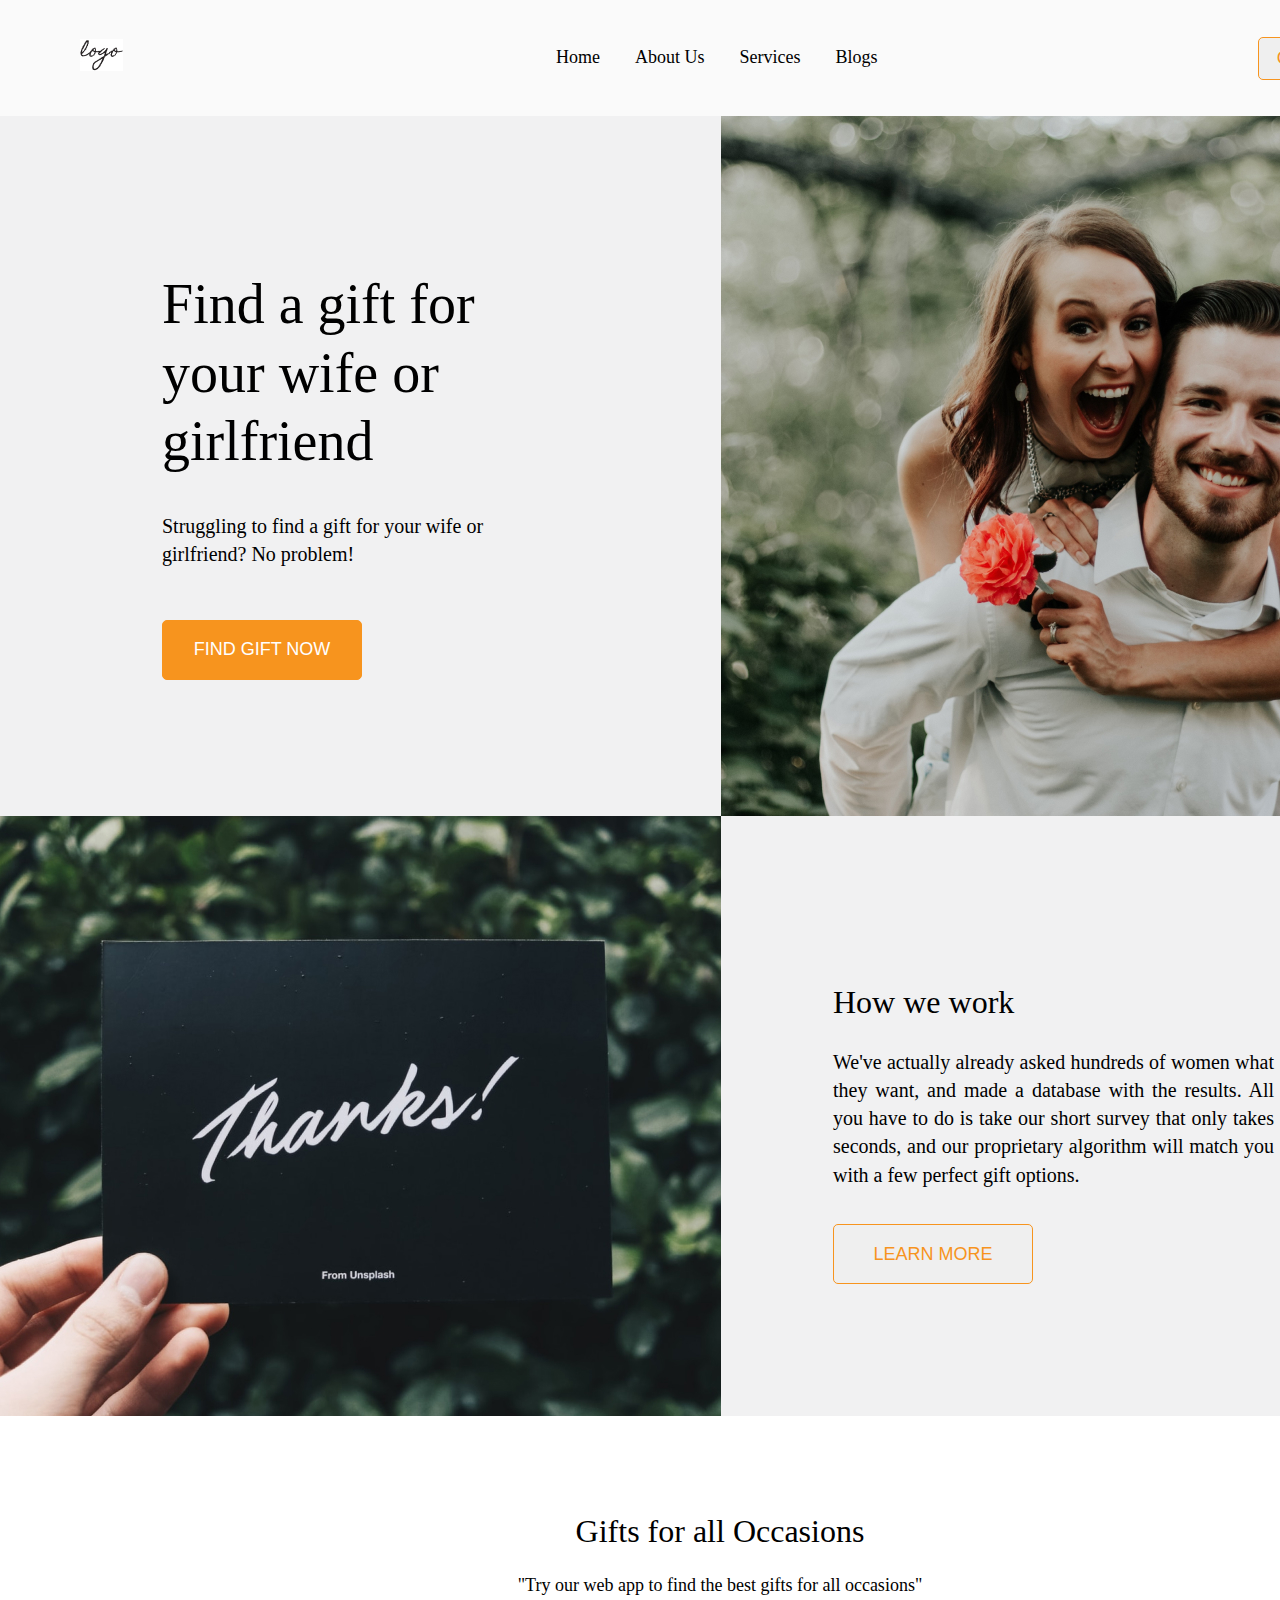
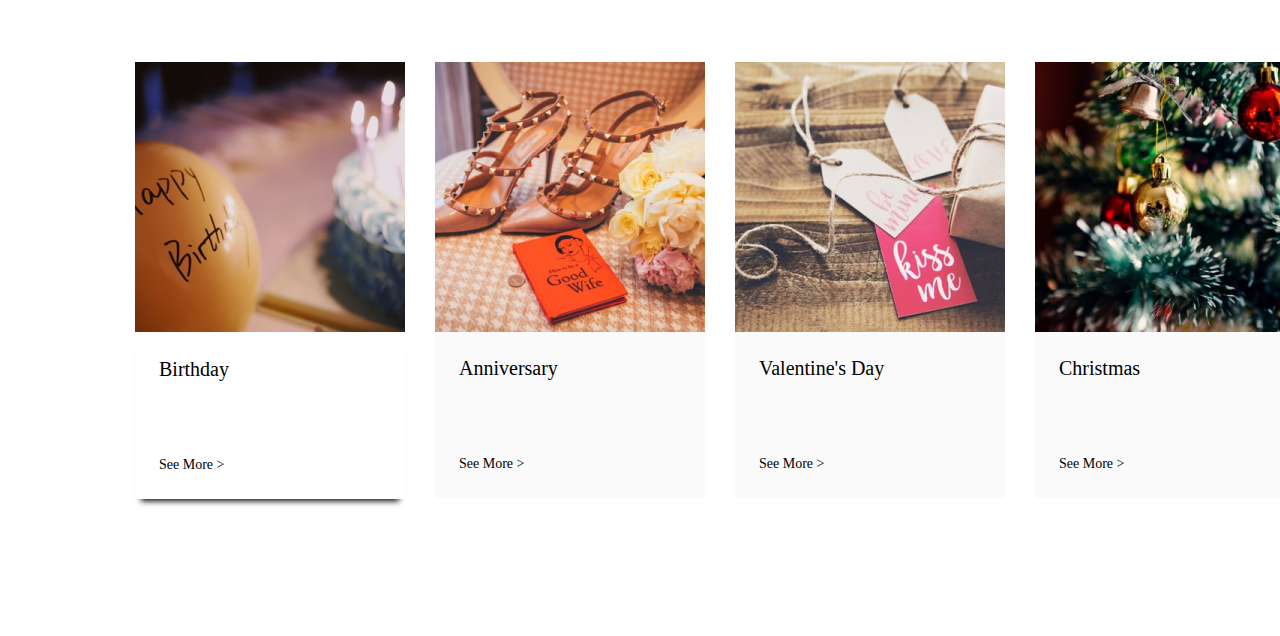
<file: index.html>
<!DOCTYPE html>
<!--[if lt IE 7]>      <html class="no-js lt-ie9 lt-ie8 lt-ie7"> <![endif]-->
<!--[if IE 7]>         <html class="no-js lt-ie9 lt-ie8"> <![endif]-->
<!--[if IE 8]>         <html class="no-js lt-ie9"> <![endif]-->
<!--[if gt IE 8]>      <html class="no-js"> <!--<![endif]-->
<html>
    <head>
        <meta charset="utf-8">
        <meta http-equiv="X-UA-Compatible" content="IE=edge">
        <title>Freebie</title>
        <meta name="description" content="">
        <meta name="viewport" content="width=device-width, initial-scale=1">
        <link rel="stylesheet" href="style.css">
    </head>
    <body>
        <div class="navbar">
            <img src="images/logo.jpg" alt="">
            <ul>
                <li>Home</li>
                <li>About Us</li>
                <li>Services</li>
                <li>Blogs</li>
            </ul>
            <button>GIFT FINDER</button>
        </div>
        <div class="section1">
            <div class="text1">
                <p class="t1">Find a gift for <br>your wife or <br>girlfriend</p>
                <p class="t2">Struggling to find a gift for your wife or <br>girlfriend? No problem!</p>
                <button>FIND GIFT NOW</button>
            </div>
            <img src="images/bg1.jpg" alt="">
        </div>
        <div class="section2">
            <img src="images/bg2.jpg" alt="">
            <div class="text2">
                <p class="t3">How we work</p>
                <p class="t4">We've actually already asked hundreds of women what they want, and made a database with the results. All you have to do is take our short survey that only takes seconds, and our proprietary algorithm will match you with a few perfect gift options.</p>
                <button>LEARN MORE</button>
            </div>
        </div>
        <div class="section3">
            <p class="t5">Gifts for all Occasions</p>
            <p class="t6">"Try our web app to find the best gifts for all occasions"</p>
            <div class="s1"><img src="images/bg3.jpg" alt=""></div>
            <div class="s2"><img src="images/bg4.jpg" alt=""></div>
            <div class="s3"><img src="images/bg5.jpg" alt=""></div>
            <div class="s4"><img src="images/bg6.jpg" alt=""></div>
            <div class="s5">
                <p class="t7">Birthday</p>
                <p class="t8">See More ></p>
            </div>
            <div class="s6">
                <P class="t9">Anniversary</P>
                <p class="t10">See More ></p>
            </div>
            <div class="s7">
                <P class="t11">Valentine's Day</P>
                <p class="t12">See More ></p>
            </div>
            <div class="s8">
                <P class="t13">Christmas</P>
                <p class="t14">See More ></p>
            </div>
        </div>
    </body>
</html>
</file>
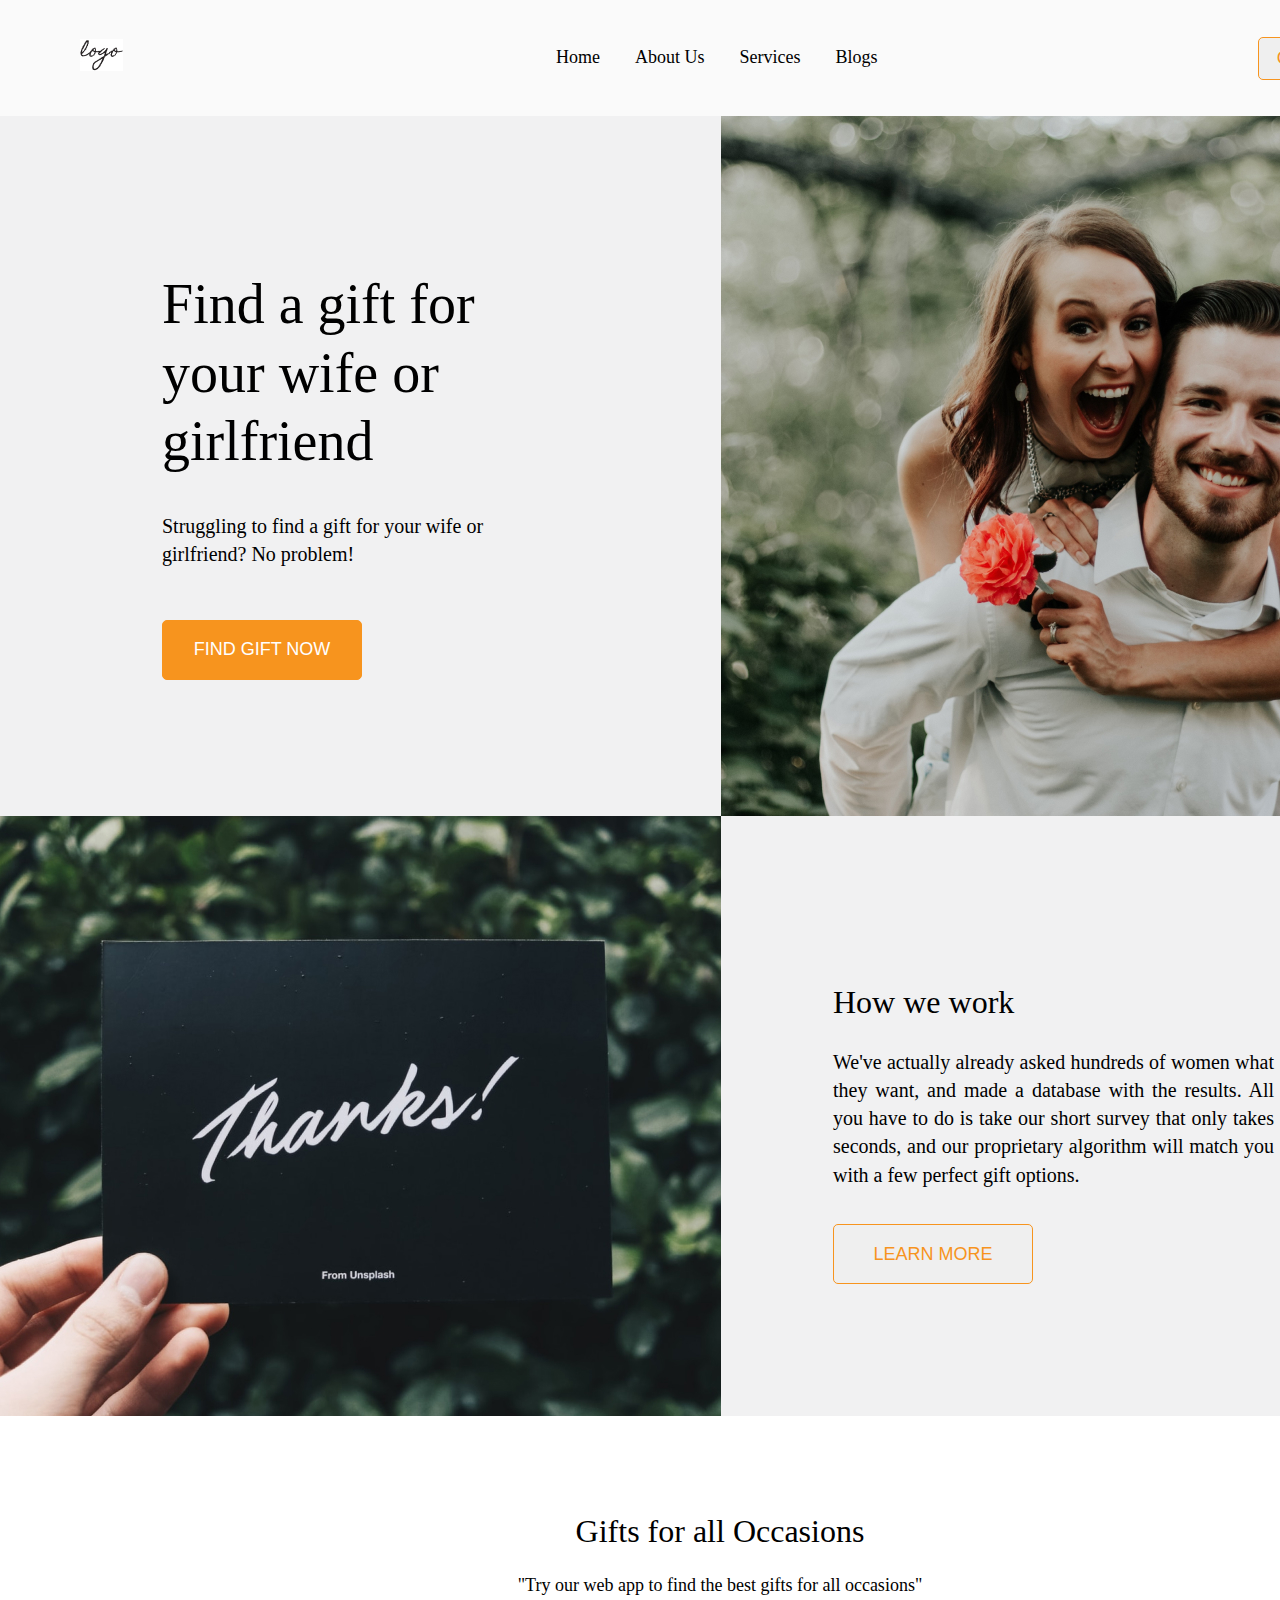
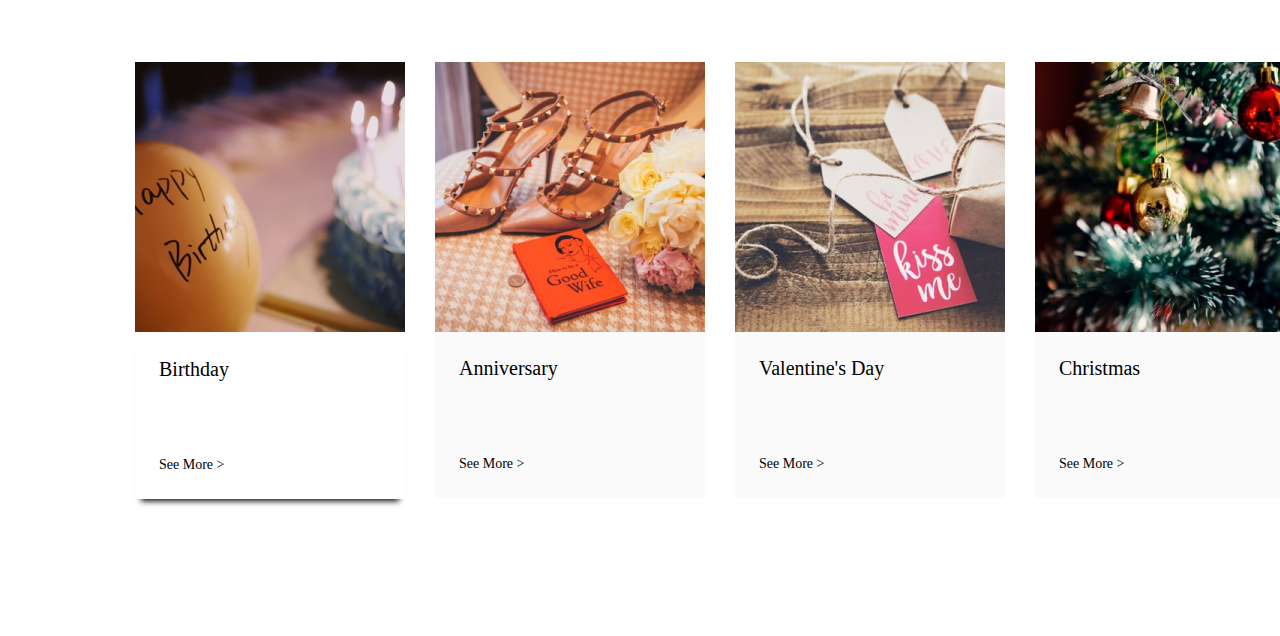
<file: Project.html>
<!DOCTYPE html>
<!--[if lt IE 7]>      <html class="no-js lt-ie9 lt-ie8 lt-ie7"> <![endif]-->
<!--[if IE 7]>         <html class="no-js lt-ie9 lt-ie8"> <![endif]-->
<!--[if IE 8]>         <html class="no-js lt-ie9"> <![endif]-->
<!--[if gt IE 8]>      <html class="no-js"> <!--<![endif]-->
<html>
    <head>
        <meta charset="utf-8">
        <meta http-equiv="X-UA-Compatible" content="IE=edge">
        <title>Freebie</title>
        <meta name="description" content="">
        <meta name="viewport" content="width=device-width, initial-scale=1">
        <link rel="stylesheet" href="Project.css">
    </head>
    <body>
        <div class="navbar">
            <img src="images/logo.jpg" alt="">
            <ul>
                <li>Home</li>
                <li>About Us</li>
                <li>Services</li>
                <li>Blogs</li>
            </ul>
            <button>GIFT FINDER</button>
        </div>
        <div class="section1">
            <div class="text1">
                <p class="t1">Find a gift for <br>your wife or <br>girlfriend</p>
                <p class="t2">Struggling to find a gift for your wife or <br>girlfriend? No problem!</p>
                <button>FIND GIFT NOW</button>
            </div>
            <img src="images/bg1.jpg" alt="">
        </div>
        <div class="section2">
            <img src="images/bg2.jpg" alt="">
            <div class="text2">
                <p class="t3">How we work</p>
                <p class="t4">We've actually already asked hundreds of women what they want, and made a database with the results. All you have to do is take our short survey that only takes seconds, and our proprietary algorithm will match you with a few perfect gift options.</p>
                <button>LEARN MORE</button>
            </div>
        </div>
        <div class="section3">
            <p class="t5">Gifts for all Occasions</p>
            <p class="t6">"Try our web app to find the best gifts for all occasions"</p>
            <div class="s1"><img src="images/bg3.jpg" alt=""></div>
            <div class="s2"><img src="images/bg4.jpg" alt=""></div>
            <div class="s3"><img src="images/bg5.jpg" alt=""></div>
            <div class="s4"><img src="images/bg6.jpg" alt=""></div>
            <div class="s5">
                <p class="t7">Birthday</p>
                <p class="t8">See More ></p>
            </div>
            <div class="s6">
                <P class="t9">Anniversary</P>
                <p class="t10">See More ></p>
            </div>
            <div class="s7">
                <P class="t11">Valentine's Day</P>
                <p class="t12">See More ></p>
            </div>
            <div class="s8">
                <P class="t13">Christmas</P>
                <p class="t14">See More ></p>
            </div>
        </div>
    </body>
</html>
</file>
<file: style.css>
*{
    margin: 0px;
    padding: 0px;
}

.navbar{
    height: 116px;
    background-color:#FAFAFA;
    width: 1440px;
}

.navbar img{
    margin-top: 39px;
    margin-left: 80px;
    /* width: 41px;
    height: 39px; */
}

.navbar ul{
    position: absolute;
    margin-left: 433px;
    display: inline;
    text-align: center;
    margin-top: 47.37px;
}

.navbar ul li{
    display: inline;
    text-decoration: none;
    padding-right: 31px;
    font-size: 18px;
    line height: 21.6px; 
}

.navbar button{
    position: absolute;
    float: left;
    margin-left: 1135px;
    margin-top: 36.73px;
    width: 150px;
    height: 43.5px;
    margin-right: 34px;
    font-size: 18px;
    line-height: 21.6px;
    color: #F7941E;
    border: 1px solid #F7941E;
    box-sizing: border-box;
    border-radius: 5px;
}

.section1{
    width: 1440px;
    height: 700px;
    background-color: #F1F1F2;
    position: absolute;
   
}

.text1{
    width: 721px;
    position: absolute;
}

.t1{
    margin-left: 162px;
    margin-top: 154px;
    font-size: 56px;
    line-height: 68.6px;
    color: black;
}

.t2{
    margin-left: 162px;
    margin-top: 36px;
    font-size: 20px;
    line-height: 28.13px;
    color: black;
}

.section1 img{
   margin-left: 721px;
}

.text1 button{
    margin-left: 162px;
    width: 200px;
    height: 60px;
    margin-top: 52px;
    background-color: #F7941E;
    font-size: 18px;
    line-height: 21.6px;
    text-align: center;
    border-radius: 5px;
    color: #FFFFFF;
    border: 1px solid #F7941E;
}

.section2{
    position: absolute;
    width: 1440px;
    height: 600px;
    margin-top: 700px;
    background-color: #F1F1F2;
}

.section2 img{
    position: absolute;
}

.text2{
    float: left; 
}

.t3{
    margin-left: 833px;
    margin-top: 164px;
    font-size: 32px;
    line-height: 45px;
    color: black;
}

.t4{
    margin-left: 833px;
    margin-top: 23px;
    text-align: justify;
    margin-right: 166px;
    font-size: 20px;
    line-height: 28.13px;
}

.text2 button{
    margin-left: 833px;
    margin-top: 35px;
    width: 200px;
    height: 60px;
    border-radius: 5px;
    border: 1px solid #F7941E;
    box-sizing: border-box;
    color: #F7941E;
    font-size: 18px;
    line-height: 134.77%;
    text-align: center;
}

.section3{
    position: absolute;
    width: 1440px;
    height: 820px;
    margin-top: 1300px;
    background-color: #FFFFFF;
}

.t5{
    text-align: center;
    font-size: 32px;
    line-height: 38.4px;
    margin-top: 96px;
    color: #000000;
}

.t6{
    margin-top: 23px;
    text-align: center;
    line-height: 24.47px;
    font-size: 18px;
    color: #000000;
}

.s1{
    margin-top: 64px;
    margin-left: 135px;
    width: 270px;
    height: 270px;
    position: absolute;
}

.s2{
    margin-top: 64px;
    margin-left: 435px;
    width: 270px;
    height: 270px;
    position: absolute;
}

.s3{
    margin-top: 64px;
    margin-left: 735px;
    width: 270px;
    height: 270px;
    position: absolute;
}

.s4{
    margin-top: 64px;
    margin-left: 1035px;
    width: 270px;
    height: 270px;
    position: absolute;
}

.s5{
    margin-top: 335px;
    margin-left: 135px;
    width: 270px;
    height: 166px;
    position: absolute;
    background-color: #FFFFFF;
    box-shadow: 0 8px 6px -6px black;
    /* box-shadow: 5px 10px #8a8282; */

}

.t7{
    margin-top: 24px;
    margin-left: 24px;
    font-size: 20px;
    line-height: 24px;
    color: #000000; 
}

.t8{
    margin-top: 74px;
    margin-left: 24px;
    font-size: 14px;
    line-height: 19.03px;
    color: #000000;
}
.s6{
    margin-top: 334px;
    margin-left: 435px;
    width: 270px;
    height: 166px;
    position: absolute;
    background-color: #FAFAFA;
}

.t9{
    margin-top: 24px;
    margin-left: 24px;
    font-size: 20px;
    line-height: 24px;
    color: #000000;
}

.t10{
    margin-top: 74px;
    margin-left: 24px;
    font-size: 14px;
    line-height: 19.03px;
    color: #000000;
}

.s7{
    margin-top: 334px;
    margin-left: 735px;
    width: 270px;
    height: 166px;
    position: absolute;
    background-color: #FAFAFA;
}

.t11{
    margin-top: 24px;
    margin-left: 24px;
    font-size: 20px;
    line-height: 24px;
    color: #000000;
}

.t12{
    margin-top: 74px;
    margin-left: 24px;
    font-size: 14px;
    line-height: 19.03px;
    color: #000000;
}

.s8{
    margin-top: 334px;
    margin-left: 1035px;
    width: 270px;
    height: 166px;
    position: absolute;
    background-color: #FAFAFA;
}

.t13{
    margin-top: 24px;
    margin-left: 24px;
    font-size: 20px;
    line-height: 24px;
    color: #000000;
}

.t14{
    margin-top: 74px;
    margin-left: 24px;
    font-size: 14px;
    line-height: 19.03px;
    color: #000000;
}

.section4{
    width: 1440px;
    height: 240px;
    position: absolute;
    margin-top: 2120px;
    background-color: #F7941E;
}

.t15{
    margin-top: 81px;
    margin-left: 235px;
    font-size: 32px;
    line-height: 45px;
    color: #000000;
    position: absolute;
}

.t16{
    margin-top: 126px;
    margin-left: 235px;
    font-size: 32px;
    line-height: 140.62%;
    color: #000000;
    position: absolute;
}

.b1{
    width: 200px;
    height: 50px;
    border-radius: 5px;
    background-color: #231F20;
    margin-top: 96px;
    margin-left: 789px;
    text-align: center;
    color: #FFFFFF;
    font-size: 18px;
    line-height: 21.6px;
    position: absolute;
    border: 1px solid #231F20;
}

.b2{
    width: 200px;
    height: 50px;
    border-radius: 5px;
    border: 1px solid #000000;
    margin-top: 96px;
    margin-left: 1005px;
    background-color: #F7941E;
}

.section5{
    position: absolute;
    width: 1440px;
    height: 1026px;
    background-color: #FFFFFF;
    margin-top: 2360px;
}

.t17{
    position: absolute;
    margin-top: 88px;
    font-size: 32px;
    color: #000000;
    line-height: 38px;
    margin-left: 509px;
    margin-right: 509px;
    text-align: center;
    width: 422px;
}

.t18{
    position: absolute;
    margin-top: 150px;
    font-size: 18px;
    line-height: 24.47px;
    color: #000000;
    margin-left: 467px;
    margin-right: 466px;
    text-align: center;
    width: 507px;
}

.s9{
    width: 1170px;
    height: 370px;
    background-color: #231F20;
    position: absolute;
    margin-top: 246px;
    margin-left: 135px;
}

.s9 img{
    position: absolute;
}

.s10{
    margin-left: 478px;
    color: #FFFFFF;
}

.t19{
    margin-top: 63px;
    position: absolute;
    font-size: 14px;
    line-height: 19.69px;
}

.t20{
    position: absolute;
    margin-top: 110px;
    font-size: 48px;
    line-height: 57.6px;
}

.t21{
    position: absolute;
    margin-top: 295px;
    line-height: 25.31px;
    font-size: 18px;
}

.s11{
    position: absolute;
    margin-top: 656px;
    margin-left: 135px;
    width: 570px;
    height: 290px;
    background-color: #FFFFFF;
    box-shadow: 10px 10px 15px rgba(0, 0, 0, 0.05);
}

.t22{
    position: absolute;
    margin-top: 48px;
    margin-left: 48px;
    font-size: 24px;
    line-height: 33.75px;
    color: #000000;
    width: 474px;
}

.t23{
    position: absolute;
    margin-top: 132px;
    margin-left: 48px;
    font-size: 18px;
    line-height: 25.31px;
    color: #000000;
    width: 474px;
}

.t24{
    position: absolute;
    margin-top: 220px;
    margin-left: 48px;
    font-size: 14px;
    line-height: 19.69px;
    color: #000000;
}

.s12{
    margin-top: 656px;
    margin-left: 735px;
    width: 570px;
    height: 290px;
    background-color: #FFFFFF;
    /* box-shadow: 10px 10px 15px rgba(0, 0, 0, 0.05); */
}

.section6{
    position: absolute;
    width: 1440px;
    height: 410px;
    background-color: #FAFAFA;
    margin-top: 3389px;
}

.t25{
    position: absolute;
    margin-top: 115px;
    margin-left: 406px;
    font-size: 14px;
    line-height: 19.69px;
    color: #000000;
}

.t26{
    position: absolute;
    margin-top: 115px;
    margin-left: 525px;
    font-size: 14px;
    line-height: 19.69px;
    color: #000000;
}

.t27{
    position: absolute;
    margin-top: 115px;
    margin-left: 888px;
    font-size: 14px;
    line-height: 19.69px;
    color: #000000;
}

.t28{
    position: absolute;
    margin-top: 115px;
    margin-left: 990px;
    font-size: 14px;
    line-height: 19.69px;
    color: #000000;
}

.s13{
    position: absolute;
    margin-top: 106px;
    margin-left: 706px;
    width: 41px;
    height: 39px;
}

.line{
    width: 1000px;
    margin-top: 188px;
    margin-left: 220px;
    position: absolute;
}

.s14{
    position: absolute;
    margin-top: 243.8px;
    margin-left: 572.8px;
}

.s15{
    position: absolute;
    margin-top: 243.8px;
    margin-left: 636.8px;
}

.s16{
    position: absolute;
    margin-top: 243.8px;
    margin-left: 700.8px;
}

.s17{
    position: absolute;
    margin-top: 243.8px;
    margin-left: 764.8px;
}

.s18{
    position: absolute;
    margin-top: 243.8px;
    margin-left: 828.8px;
}

.t29{
    position: absolute;
    margin-top: 355px;
    margin-left: 618px;
    width: 94px;
    line-height: 20px;
    font-size: 14px;
    color: #000000;
    text-align: center;
}

.t30{
    position: absolute;
    margin-top: 355px;
    margin-left: 726px;
    width: 101px;
    line-height: 20px;
    font-size: 14px;
    color: #000000;
    text-align: center;
}
</file>
<file: Project.css>
*{
    margin: 0px;
    padding: 0px;
}

.navbar{
    height: 116px;
    background-color:#FAFAFA;
    width: 1440px;
}

.navbar img{
    margin-top: 39px;
    margin-left: 80px;
    /* width: 41px;
    height: 39px; */
}

.navbar ul{
    position: absolute;
    margin-left: 433px;
    display: inline;
    text-align: center;
    margin-top: 47.37px;
}

.navbar ul li{
    display: inline;
    text-decoration: none;
    padding-right: 31px;
    font-size: 18px;
    line height: 21.6px; 
}

.navbar button{
    position: absolute;
    float: left;
    margin-left: 1135px;
    margin-top: 36.73px;
    width: 150px;
    height: 43.5px;
    margin-right: 34px;
    font-size: 18px;
    line-height: 21.6px;
    color: #F7941E;
    border: 1px solid #F7941E;
    box-sizing: border-box;
    border-radius: 5px;
}

.section1{
    width: 1440px;
    height: 700px;
    background-color: #F1F1F2;
    position: absolute;
   
}

.text1{
    width: 721px;
    position: absolute;
}

.t1{
    margin-left: 162px;
    margin-top: 154px;
    font-size: 56px;
    line-height: 68.6px;
    color: black;
}

.t2{
    margin-left: 162px;
    margin-top: 36px;
    font-size: 20px;
    line-height: 28.13px;
    color: black;
}

.section1 img{
   margin-left: 721px;
}

.text1 button{
    margin-left: 162px;
    width: 200px;
    height: 60px;
    margin-top: 52px;
    background-color: #F7941E;
    font-size: 18px;
    line-height: 21.6px;
    text-align: center;
    border-radius: 5px;
    color: #FFFFFF;
    border: 1px solid #F7941E;
}

.section2{
    position: absolute;
    width: 1440px;
    height: 600px;
    margin-top: 700px;
    background-color: #F1F1F2;
}

.section2 img{
    position: absolute;
}

.text2{
    float: left; 
}

.t3{
    margin-left: 833px;
    margin-top: 164px;
    font-size: 32px;
    line-height: 45px;
    color: black;
}

.t4{
    margin-left: 833px;
    margin-top: 23px;
    text-align: justify;
    margin-right: 166px;
    font-size: 20px;
    line-height: 28.13px;
}

.text2 button{
    margin-left: 833px;
    margin-top: 35px;
    width: 200px;
    height: 60px;
    border-radius: 5px;
    border: 1px solid #F7941E;
    box-sizing: border-box;
    color: #F7941E;
    font-size: 18px;
    line-height: 134.77%;
    text-align: center;
}

.section3{
    position: absolute;
    width: 1440px;
    height: 820px;
    margin-top: 1300px;
    background-color: #FFFFFF;
}

.t5{
    text-align: center;
    font-size: 32px;
    line-height: 38.4px;
    margin-top: 96px;
    color: #000000;
}

.t6{
    margin-top: 23px;
    text-align: center;
    line-height: 24.47px;
    font-size: 18px;
    color: #000000;
}

.s1{
    margin-top: 64px;
    margin-left: 135px;
    width: 270px;
    height: 270px;
    position: absolute;
}

.s2{
    margin-top: 64px;
    margin-left: 435px;
    width: 270px;
    height: 270px;
    position: absolute;
}

.s3{
    margin-top: 64px;
    margin-left: 735px;
    width: 270px;
    height: 270px;
    position: absolute;
}

.s4{
    margin-top: 64px;
    margin-left: 1035px;
    width: 270px;
    height: 270px;
    position: absolute;
}

.s5{
    margin-top: 335px;
    margin-left: 135px;
    width: 270px;
    height: 166px;
    position: absolute;
    background-color: #FFFFFF;
    box-shadow: 0 8px 6px -6px black;
    /* box-shadow: 5px 10px #8a8282; */

}

.t7{
    margin-top: 24px;
    margin-left: 24px;
    font-size: 20px;
    line-height: 24px;
    color: #000000; 
}

.t8{
    margin-top: 74px;
    margin-left: 24px;
    font-size: 14px;
    line-height: 19.03px;
    color: #000000;
}
.s6{
    margin-top: 334px;
    margin-left: 435px;
    width: 270px;
    height: 166px;
    position: absolute;
    background-color: #FAFAFA;
}

.t9{
    margin-top: 24px;
    margin-left: 24px;
    font-size: 20px;
    line-height: 24px;
    color: #000000;
}

.t10{
    margin-top: 74px;
    margin-left: 24px;
    font-size: 14px;
    line-height: 19.03px;
    color: #000000;
}

.s7{
    margin-top: 334px;
    margin-left: 735px;
    width: 270px;
    height: 166px;
    position: absolute;
    background-color: #FAFAFA;
}

.t11{
    margin-top: 24px;
    margin-left: 24px;
    font-size: 20px;
    line-height: 24px;
    color: #000000;
}

.t12{
    margin-top: 74px;
    margin-left: 24px;
    font-size: 14px;
    line-height: 19.03px;
    color: #000000;
}

.s8{
    margin-top: 334px;
    margin-left: 1035px;
    width: 270px;
    height: 166px;
    position: absolute;
    background-color: #FAFAFA;
}

.t13{
    margin-top: 24px;
    margin-left: 24px;
    font-size: 20px;
    line-height: 24px;
    color: #000000;
}

.t14{
    margin-top: 74px;
    margin-left: 24px;
    font-size: 14px;
    line-height: 19.03px;
    color: #000000;
}

.section4{
    width: 1440px;
    height: 240px;
    position: absolute;
    margin-top: 2120px;
    background-color: #F7941E;
}

.t15{
    margin-top: 81px;
    margin-left: 235px;
    font-size: 32px;
    line-height: 45px;
    color: #000000;
    position: absolute;
}

.t16{
    margin-top: 126px;
    margin-left: 235px;
    font-size: 32px;
    line-height: 140.62%;
    color: #000000;
    position: absolute;
}

.b1{
    width: 200px;
    height: 50px;
    border-radius: 5px;
    background-color: #231F20;
    margin-top: 96px;
    margin-left: 789px;
    text-align: center;
    color: #FFFFFF;
    font-size: 18px;
    line-height: 21.6px;
    position: absolute;
    border: 1px solid #231F20;
}

.b2{
    width: 200px;
    height: 50px;
    border-radius: 5px;
    border: 1px solid #000000;
    margin-top: 96px;
    margin-left: 1005px;
    background-color: #F7941E;
}

.section5{
    position: absolute;
    width: 1440px;
    height: 1026px;
    background-color: #FFFFFF;
    margin-top: 2360px;
}

.t17{
    position: absolute;
    margin-top: 88px;
    font-size: 32px;
    color: #000000;
    line-height: 38px;
    margin-left: 509px;
    margin-right: 509px;
    text-align: center;
    width: 422px;
}

.t18{
    position: absolute;
    margin-top: 150px;
    font-size: 18px;
    line-height: 24.47px;
    color: #000000;
    margin-left: 467px;
    margin-right: 466px;
    text-align: center;
    width: 507px;
}

.s9{
    width: 1170px;
    height: 370px;
    background-color: #231F20;
    position: absolute;
    margin-top: 246px;
    margin-left: 135px;
}

.s9 img{
    position: absolute;
}

.s10{
    margin-left: 478px;
    color: #FFFFFF;
}

.t19{
    margin-top: 63px;
    position: absolute;
    font-size: 14px;
    line-height: 19.69px;
}

.t20{
    position: absolute;
    margin-top: 110px;
    font-size: 48px;
    line-height: 57.6px;
}

.t21{
    position: absolute;
    margin-top: 295px;
    line-height: 25.31px;
    font-size: 18px;
}

.s11{
    position: absolute;
    margin-top: 656px;
    margin-left: 135px;
    width: 570px;
    height: 290px;
    background-color: #FFFFFF;
    box-shadow: 10px 10px 15px rgba(0, 0, 0, 0.05);
}

.t22{
    position: absolute;
    margin-top: 48px;
    margin-left: 48px;
    font-size: 24px;
    line-height: 33.75px;
    color: #000000;
    width: 474px;
}

.t23{
    position: absolute;
    margin-top: 132px;
    margin-left: 48px;
    font-size: 18px;
    line-height: 25.31px;
    color: #000000;
    width: 474px;
}

.t24{
    position: absolute;
    margin-top: 220px;
    margin-left: 48px;
    font-size: 14px;
    line-height: 19.69px;
    color: #000000;
}

.s12{
    margin-top: 656px;
    margin-left: 735px;
    width: 570px;
    height: 290px;
    background-color: #FFFFFF;
    /* box-shadow: 10px 10px 15px rgba(0, 0, 0, 0.05); */
}

.section6{
    position: absolute;
    width: 1440px;
    height: 410px;
    background-color: #FAFAFA;
    margin-top: 3389px;
}

.t25{
    position: absolute;
    margin-top: 115px;
    margin-left: 406px;
    font-size: 14px;
    line-height: 19.69px;
    color: #000000;
}

.t26{
    position: absolute;
    margin-top: 115px;
    margin-left: 525px;
    font-size: 14px;
    line-height: 19.69px;
    color: #000000;
}

.t27{
    position: absolute;
    margin-top: 115px;
    margin-left: 888px;
    font-size: 14px;
    line-height: 19.69px;
    color: #000000;
}

.t28{
    position: absolute;
    margin-top: 115px;
    margin-left: 990px;
    font-size: 14px;
    line-height: 19.69px;
    color: #000000;
}

.s13{
    position: absolute;
    margin-top: 106px;
    margin-left: 706px;
    width: 41px;
    height: 39px;
}

.line{
    width: 1000px;
    margin-top: 188px;
    margin-left: 220px;
    position: absolute;
}

.s14{
    position: absolute;
    margin-top: 243.8px;
    margin-left: 572.8px;
}

.s15{
    position: absolute;
    margin-top: 243.8px;
    margin-left: 636.8px;
}

.s16{
    position: absolute;
    margin-top: 243.8px;
    margin-left: 700.8px;
}

.s17{
    position: absolute;
    margin-top: 243.8px;
    margin-left: 764.8px;
}

.s18{
    position: absolute;
    margin-top: 243.8px;
    margin-left: 828.8px;
}

.t29{
    position: absolute;
    margin-top: 355px;
    margin-left: 618px;
    width: 94px;
    line-height: 20px;
    font-size: 14px;
    color: #000000;
    text-align: center;
}

.t30{
    position: absolute;
    margin-top: 355px;
    margin-left: 726px;
    width: 101px;
    line-height: 20px;
    font-size: 14px;
    color: #000000;
    text-align: center;
}
</file>
